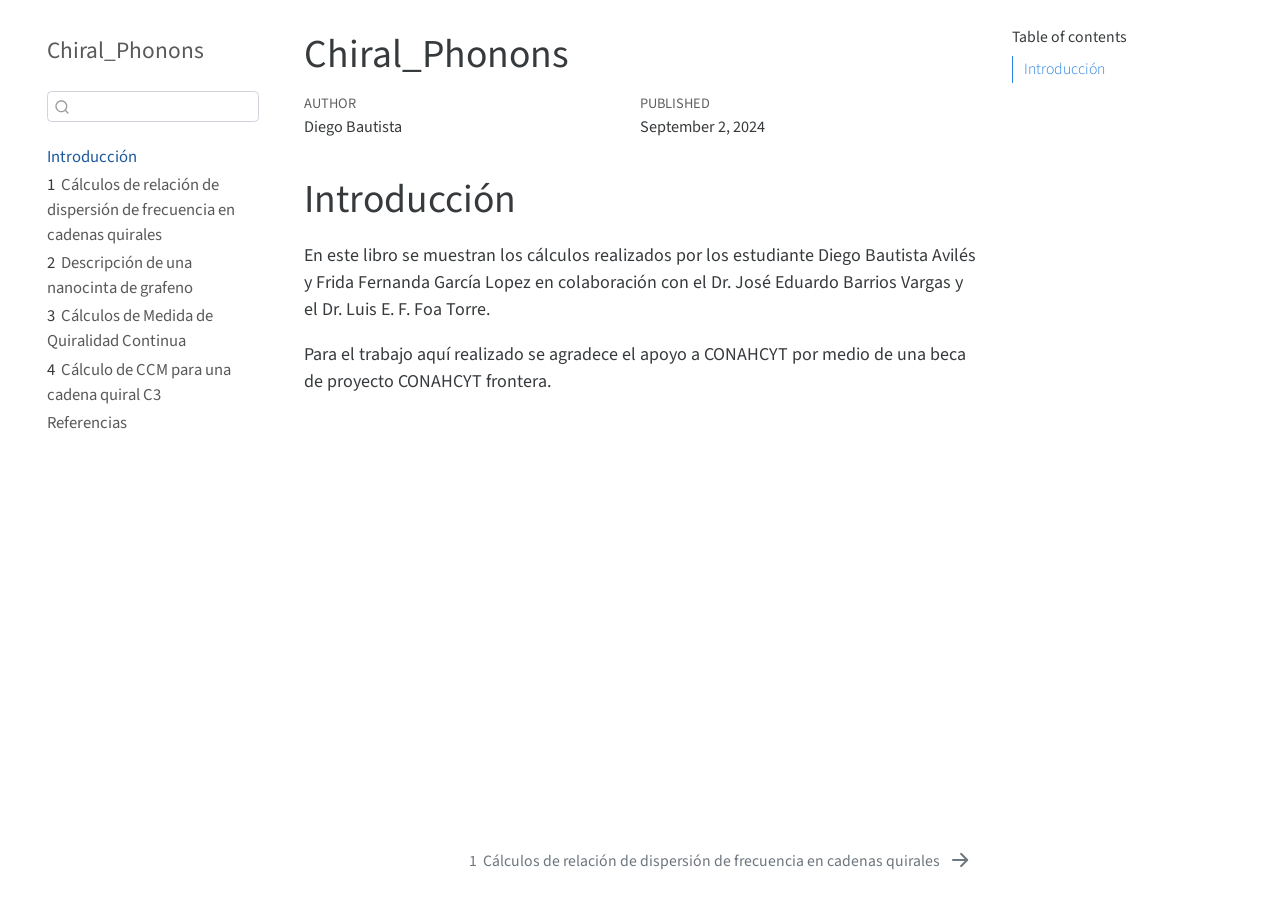
<file: docs/index.html>
<!DOCTYPE html>
<html xmlns="http://www.w3.org/1999/xhtml" lang="en" xml:lang="en"><head>

<meta charset="utf-8">
<meta name="generator" content="quarto-1.2.335">

<meta name="viewport" content="width=device-width, initial-scale=1.0, user-scalable=yes">

<meta name="author" content="Diego Bautista">
<meta name="dcterms.date" content="2024-09-02">

<title>Chiral_Phonons</title>
<style>
code{white-space: pre-wrap;}
span.smallcaps{font-variant: small-caps;}
div.columns{display: flex; gap: min(4vw, 1.5em);}
div.column{flex: auto; overflow-x: auto;}
div.hanging-indent{margin-left: 1.5em; text-indent: -1.5em;}
ul.task-list{list-style: none;}
ul.task-list li input[type="checkbox"] {
  width: 0.8em;
  margin: 0 0.8em 0.2em -1.6em;
  vertical-align: middle;
}
</style>


<script src="site_libs/quarto-nav/quarto-nav.js"></script>
<script src="site_libs/quarto-nav/headroom.min.js"></script>
<script src="site_libs/clipboard/clipboard.min.js"></script>
<script src="site_libs/quarto-search/autocomplete.umd.js"></script>
<script src="site_libs/quarto-search/fuse.min.js"></script>
<script src="site_libs/quarto-search/quarto-search.js"></script>
<meta name="quarto:offset" content="./">
<link href="./CadenasQuirales.html" rel="next">
<script src="site_libs/quarto-html/quarto.js"></script>
<script src="site_libs/quarto-html/popper.min.js"></script>
<script src="site_libs/quarto-html/tippy.umd.min.js"></script>
<script src="site_libs/quarto-html/anchor.min.js"></script>
<link href="site_libs/quarto-html/tippy.css" rel="stylesheet">
<link href="site_libs/quarto-html/quarto-syntax-highlighting.css" rel="stylesheet" id="quarto-text-highlighting-styles">
<script src="site_libs/bootstrap/bootstrap.min.js"></script>
<link href="site_libs/bootstrap/bootstrap-icons.css" rel="stylesheet">
<link href="site_libs/bootstrap/bootstrap.min.css" rel="stylesheet" id="quarto-bootstrap" data-mode="light">
<script id="quarto-search-options" type="application/json">{
  "location": "sidebar",
  "copy-button": false,
  "collapse-after": 3,
  "panel-placement": "start",
  "type": "textbox",
  "limit": 20,
  "language": {
    "search-no-results-text": "No results",
    "search-matching-documents-text": "matching documents",
    "search-copy-link-title": "Copy link to search",
    "search-hide-matches-text": "Hide additional matches",
    "search-more-match-text": "more match in this document",
    "search-more-matches-text": "more matches in this document",
    "search-clear-button-title": "Clear",
    "search-detached-cancel-button-title": "Cancel",
    "search-submit-button-title": "Submit"
  }
}</script>


</head>

<body class="nav-sidebar floating">

<div id="quarto-search-results"></div>
  <header id="quarto-header" class="headroom fixed-top">
  <nav class="quarto-secondary-nav" data-bs-toggle="collapse" data-bs-target="#quarto-sidebar" aria-controls="quarto-sidebar" aria-expanded="false" aria-label="Toggle sidebar navigation" onclick="if (window.quartoToggleHeadroom) { window.quartoToggleHeadroom(); }">
    <div class="container-fluid d-flex justify-content-between">
      <h1 class="quarto-secondary-nav-title">Chiral_Phonons</h1>
      <button type="button" class="quarto-btn-toggle btn" aria-label="Show secondary navigation">
        <i class="bi bi-chevron-right"></i>
      </button>
    </div>
  </nav>
</header>
<!-- content -->
<div id="quarto-content" class="quarto-container page-columns page-rows-contents page-layout-article">
<!-- sidebar -->
  <nav id="quarto-sidebar" class="sidebar collapse sidebar-navigation floating overflow-auto">
    <div class="pt-lg-2 mt-2 text-left sidebar-header">
    <div class="sidebar-title mb-0 py-0">
      <a href="./">Chiral_Phonons</a> 
    </div>
      </div>
      <div class="mt-2 flex-shrink-0 align-items-center">
        <div class="sidebar-search">
        <div id="quarto-search" class="" title="Search"></div>
        </div>
      </div>
    <div class="sidebar-menu-container"> 
    <ul class="list-unstyled mt-1">
        <li class="sidebar-item">
  <div class="sidebar-item-container"> 
  <a href="./index.html" class="sidebar-item-text sidebar-link active">Introducción</a>
  </div>
</li>
        <li class="sidebar-item">
  <div class="sidebar-item-container"> 
  <a href="./CadenasQuirales.html" class="sidebar-item-text sidebar-link"><span class="chapter-number">1</span>&nbsp; <span class="chapter-title">Cálculos de relación de dispersión de frecuencia en cadenas quirales</span></a>
  </div>
</li>
        <li class="sidebar-item">
  <div class="sidebar-item-container"> 
  <a href="./nanocinta.html" class="sidebar-item-text sidebar-link"><span class="chapter-number">2</span>&nbsp; <span class="chapter-title">Descripción de una nanocinta de grafeno</span></a>
  </div>
</li>
        <li class="sidebar-item">
  <div class="sidebar-item-container"> 
  <a href="./GrafenoCCM.html" class="sidebar-item-text sidebar-link"><span class="chapter-number">3</span>&nbsp; <span class="chapter-title">Cálculos de Medida de Quiralidad Continua</span></a>
  </div>
</li>
        <li class="sidebar-item">
  <div class="sidebar-item-container"> 
  <a href="./CCMC3.html" class="sidebar-item-text sidebar-link"><span class="chapter-number">4</span>&nbsp; <span class="chapter-title">Cálculo de CCM para una cadena quiral C3</span></a>
  </div>
</li>
        <li class="sidebar-item">
  <div class="sidebar-item-container"> 
  <a href="./references.html" class="sidebar-item-text sidebar-link">Referencias</a>
  </div>
</li>
    </ul>
    </div>
</nav>
<!-- margin-sidebar -->
    <div id="quarto-margin-sidebar" class="sidebar margin-sidebar">
        <nav id="TOC" role="doc-toc" class="toc-active">
    <h2 id="toc-title">Table of contents</h2>
   
  <ul>
  <li><a href="#introducción" id="toc-introducción" class="nav-link active" data-scroll-target="#introducción">Introducción</a></li>
  </ul>
</nav>
    </div>
<!-- main -->
<main class="content" id="quarto-document-content">

<header id="title-block-header" class="quarto-title-block default">
<div class="quarto-title">
<h1 class="title d-none d-lg-block">Chiral_Phonons</h1>
</div>



<div class="quarto-title-meta">

    <div>
    <div class="quarto-title-meta-heading">Author</div>
    <div class="quarto-title-meta-contents">
             <p>Diego Bautista </p>
          </div>
  </div>
    
    <div>
    <div class="quarto-title-meta-heading">Published</div>
    <div class="quarto-title-meta-contents">
      <p class="date">September 2, 2024</p>
    </div>
  </div>
  
    
  </div>
  

</header>

<section id="introducción" class="level1 unnumbered">
<h1 class="unnumbered">Introducción</h1>
<p>En este libro se muestran los cálculos realizados por los estudiante Diego Bautista Avilés y Frida Fernanda García Lopez en colaboración con el Dr.&nbsp;José Eduardo Barrios Vargas y el Dr.&nbsp;Luis E. F. Foa Torre.</p>
<p>Para el trabajo aquí realizado se agradece el apoyo a CONAHCYT por medio de una beca de proyecto CONAHCYT frontera.</p>


</section>

</main> <!-- /main -->
<script id="quarto-html-after-body" type="application/javascript">
window.document.addEventListener("DOMContentLoaded", function (event) {
  const toggleBodyColorMode = (bsSheetEl) => {
    const mode = bsSheetEl.getAttribute("data-mode");
    const bodyEl = window.document.querySelector("body");
    if (mode === "dark") {
      bodyEl.classList.add("quarto-dark");
      bodyEl.classList.remove("quarto-light");
    } else {
      bodyEl.classList.add("quarto-light");
      bodyEl.classList.remove("quarto-dark");
    }
  }
  const toggleBodyColorPrimary = () => {
    const bsSheetEl = window.document.querySelector("link#quarto-bootstrap");
    if (bsSheetEl) {
      toggleBodyColorMode(bsSheetEl);
    }
  }
  toggleBodyColorPrimary();  
  const icon = "";
  const anchorJS = new window.AnchorJS();
  anchorJS.options = {
    placement: 'right',
    icon: icon
  };
  anchorJS.add('.anchored');
  const clipboard = new window.ClipboardJS('.code-copy-button', {
    target: function(trigger) {
      return trigger.previousElementSibling;
    }
  });
  clipboard.on('success', function(e) {
    // button target
    const button = e.trigger;
    // don't keep focus
    button.blur();
    // flash "checked"
    button.classList.add('code-copy-button-checked');
    var currentTitle = button.getAttribute("title");
    button.setAttribute("title", "Copied!");
    let tooltip;
    if (window.bootstrap) {
      button.setAttribute("data-bs-toggle", "tooltip");
      button.setAttribute("data-bs-placement", "left");
      button.setAttribute("data-bs-title", "Copied!");
      tooltip = new bootstrap.Tooltip(button, 
        { trigger: "manual", 
          customClass: "code-copy-button-tooltip",
          offset: [0, -8]});
      tooltip.show();    
    }
    setTimeout(function() {
      if (tooltip) {
        tooltip.hide();
        button.removeAttribute("data-bs-title");
        button.removeAttribute("data-bs-toggle");
        button.removeAttribute("data-bs-placement");
      }
      button.setAttribute("title", currentTitle);
      button.classList.remove('code-copy-button-checked');
    }, 1000);
    // clear code selection
    e.clearSelection();
  });
  function tippyHover(el, contentFn) {
    const config = {
      allowHTML: true,
      content: contentFn,
      maxWidth: 500,
      delay: 100,
      arrow: false,
      appendTo: function(el) {
          return el.parentElement;
      },
      interactive: true,
      interactiveBorder: 10,
      theme: 'quarto',
      placement: 'bottom-start'
    };
    window.tippy(el, config); 
  }
  const noterefs = window.document.querySelectorAll('a[role="doc-noteref"]');
  for (var i=0; i<noterefs.length; i++) {
    const ref = noterefs[i];
    tippyHover(ref, function() {
      // use id or data attribute instead here
      let href = ref.getAttribute('data-footnote-href') || ref.getAttribute('href');
      try { href = new URL(href).hash; } catch {}
      const id = href.replace(/^#\/?/, "");
      const note = window.document.getElementById(id);
      return note.innerHTML;
    });
  }
  const findCites = (el) => {
    const parentEl = el.parentElement;
    if (parentEl) {
      const cites = parentEl.dataset.cites;
      if (cites) {
        return {
          el,
          cites: cites.split(' ')
        };
      } else {
        return findCites(el.parentElement)
      }
    } else {
      return undefined;
    }
  };
  var bibliorefs = window.document.querySelectorAll('a[role="doc-biblioref"]');
  for (var i=0; i<bibliorefs.length; i++) {
    const ref = bibliorefs[i];
    const citeInfo = findCites(ref);
    if (citeInfo) {
      tippyHover(citeInfo.el, function() {
        var popup = window.document.createElement('div');
        citeInfo.cites.forEach(function(cite) {
          var citeDiv = window.document.createElement('div');
          citeDiv.classList.add('hanging-indent');
          citeDiv.classList.add('csl-entry');
          var biblioDiv = window.document.getElementById('ref-' + cite);
          if (biblioDiv) {
            citeDiv.innerHTML = biblioDiv.innerHTML;
          }
          popup.appendChild(citeDiv);
        });
        return popup.innerHTML;
      });
    }
  }
});
</script>
<nav class="page-navigation">
  <div class="nav-page nav-page-previous">
  </div>
  <div class="nav-page nav-page-next">
      <a href="./CadenasQuirales.html" class="pagination-link">
        <span class="nav-page-text"><span class="chapter-number">1</span>&nbsp; <span class="chapter-title">Cálculos de relación de dispersión de frecuencia en cadenas quirales</span></span> <i class="bi bi-arrow-right-short"></i>
      </a>
  </div>
</nav>
</div> <!-- /content -->



</body></html>
</file>
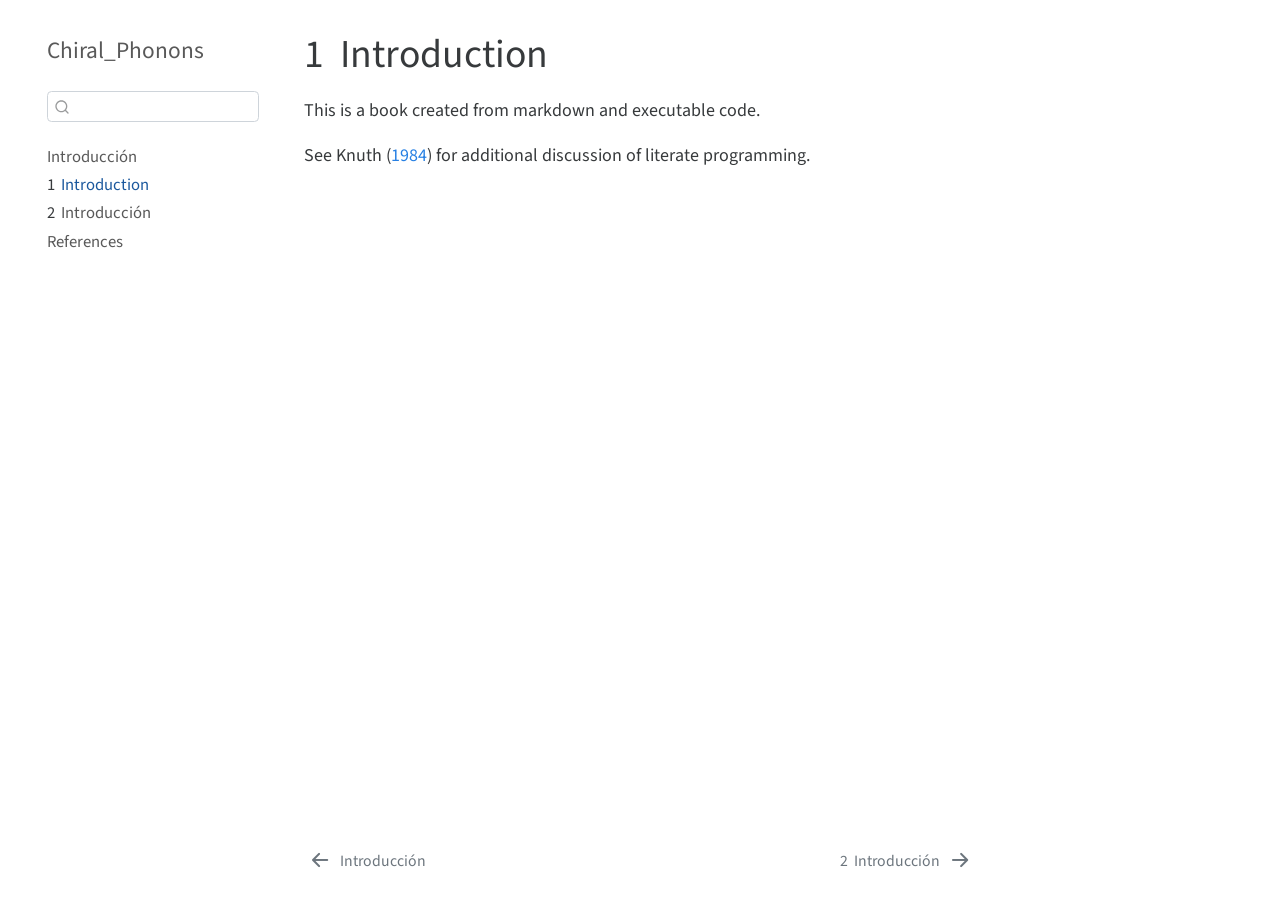
<file: docs/intro.html>
<!DOCTYPE html>
<html xmlns="http://www.w3.org/1999/xhtml" lang="en" xml:lang="en"><head>

<meta charset="utf-8">
<meta name="generator" content="quarto-1.2.335">

<meta name="viewport" content="width=device-width, initial-scale=1.0, user-scalable=yes">


<title>Chiral_Phonons - 1&nbsp; Introduction</title>
<style>
code{white-space: pre-wrap;}
span.smallcaps{font-variant: small-caps;}
div.columns{display: flex; gap: min(4vw, 1.5em);}
div.column{flex: auto; overflow-x: auto;}
div.hanging-indent{margin-left: 1.5em; text-indent: -1.5em;}
ul.task-list{list-style: none;}
ul.task-list li input[type="checkbox"] {
  width: 0.8em;
  margin: 0 0.8em 0.2em -1.6em;
  vertical-align: middle;
}
div.csl-bib-body { }
div.csl-entry {
  clear: both;
}
.hanging div.csl-entry {
  margin-left:2em;
  text-indent:-2em;
}
div.csl-left-margin {
  min-width:2em;
  float:left;
}
div.csl-right-inline {
  margin-left:2em;
  padding-left:1em;
}
div.csl-indent {
  margin-left: 2em;
}
</style>


<script src="site_libs/quarto-nav/quarto-nav.js"></script>
<script src="site_libs/quarto-nav/headroom.min.js"></script>
<script src="site_libs/clipboard/clipboard.min.js"></script>
<script src="site_libs/quarto-search/autocomplete.umd.js"></script>
<script src="site_libs/quarto-search/fuse.min.js"></script>
<script src="site_libs/quarto-search/quarto-search.js"></script>
<meta name="quarto:offset" content="./">
<link href="./CadenasQuirales.html" rel="next">
<link href="./index.html" rel="prev">
<script src="site_libs/quarto-html/quarto.js"></script>
<script src="site_libs/quarto-html/popper.min.js"></script>
<script src="site_libs/quarto-html/tippy.umd.min.js"></script>
<script src="site_libs/quarto-html/anchor.min.js"></script>
<link href="site_libs/quarto-html/tippy.css" rel="stylesheet">
<link href="site_libs/quarto-html/quarto-syntax-highlighting.css" rel="stylesheet" id="quarto-text-highlighting-styles">
<script src="site_libs/bootstrap/bootstrap.min.js"></script>
<link href="site_libs/bootstrap/bootstrap-icons.css" rel="stylesheet">
<link href="site_libs/bootstrap/bootstrap.min.css" rel="stylesheet" id="quarto-bootstrap" data-mode="light">
<script id="quarto-search-options" type="application/json">{
  "location": "sidebar",
  "copy-button": false,
  "collapse-after": 3,
  "panel-placement": "start",
  "type": "textbox",
  "limit": 20,
  "language": {
    "search-no-results-text": "No results",
    "search-matching-documents-text": "matching documents",
    "search-copy-link-title": "Copy link to search",
    "search-hide-matches-text": "Hide additional matches",
    "search-more-match-text": "more match in this document",
    "search-more-matches-text": "more matches in this document",
    "search-clear-button-title": "Clear",
    "search-detached-cancel-button-title": "Cancel",
    "search-submit-button-title": "Submit"
  }
}</script>


</head>

<body class="nav-sidebar floating">

<div id="quarto-search-results"></div>
  <header id="quarto-header" class="headroom fixed-top">
  <nav class="quarto-secondary-nav" data-bs-toggle="collapse" data-bs-target="#quarto-sidebar" aria-controls="quarto-sidebar" aria-expanded="false" aria-label="Toggle sidebar navigation" onclick="if (window.quartoToggleHeadroom) { window.quartoToggleHeadroom(); }">
    <div class="container-fluid d-flex justify-content-between">
      <h1 class="quarto-secondary-nav-title"><span class="chapter-number">1</span>&nbsp; <span class="chapter-title">Introduction</span></h1>
      <button type="button" class="quarto-btn-toggle btn" aria-label="Show secondary navigation">
        <i class="bi bi-chevron-right"></i>
      </button>
    </div>
  </nav>
</header>
<!-- content -->
<div id="quarto-content" class="quarto-container page-columns page-rows-contents page-layout-article">
<!-- sidebar -->
  <nav id="quarto-sidebar" class="sidebar collapse sidebar-navigation floating overflow-auto">
    <div class="pt-lg-2 mt-2 text-left sidebar-header">
    <div class="sidebar-title mb-0 py-0">
      <a href="./">Chiral_Phonons</a> 
    </div>
      </div>
      <div class="mt-2 flex-shrink-0 align-items-center">
        <div class="sidebar-search">
        <div id="quarto-search" class="" title="Search"></div>
        </div>
      </div>
    <div class="sidebar-menu-container"> 
    <ul class="list-unstyled mt-1">
        <li class="sidebar-item">
  <div class="sidebar-item-container"> 
  <a href="./index.html" class="sidebar-item-text sidebar-link">Introducción</a>
  </div>
</li>
        <li class="sidebar-item">
  <div class="sidebar-item-container"> 
  <a href="./intro.html" class="sidebar-item-text sidebar-link active"><span class="chapter-number">1</span>&nbsp; <span class="chapter-title">Introduction</span></a>
  </div>
</li>
        <li class="sidebar-item">
  <div class="sidebar-item-container"> 
  <a href="./CadenasQuirales.html" class="sidebar-item-text sidebar-link"><span class="chapter-number">2</span>&nbsp; <span class="chapter-title">Introducción</span></a>
  </div>
</li>
        <li class="sidebar-item">
  <div class="sidebar-item-container"> 
  <a href="./references.html" class="sidebar-item-text sidebar-link">References</a>
  </div>
</li>
    </ul>
    </div>
</nav>
<!-- margin-sidebar -->
    <div id="quarto-margin-sidebar" class="sidebar margin-sidebar">
        
    </div>
<!-- main -->
<main class="content" id="quarto-document-content">

<header id="title-block-header" class="quarto-title-block default">
<div class="quarto-title">
<h1 class="title d-none d-lg-block"><span class="chapter-number">1</span>&nbsp; <span class="chapter-title">Introduction</span></h1>
</div>



<div class="quarto-title-meta">

    
  
    
  </div>
  

</header>

<p>This is a book created from markdown and executable code.</p>
<p>See <span class="citation" data-cites="knuth84">Knuth (<a href="references.html#ref-knuth84" role="doc-biblioref">1984</a>)</span> for additional discussion of literate programming.</p>


<div id="refs" class="references csl-bib-body hanging-indent" role="doc-bibliography" style="display: none">
<div id="ref-knuth84" class="csl-entry" role="doc-biblioentry">
Knuth, Donald E. 1984. <span>“Literate Programming.”</span> <em>Comput. J.</em> 27 (2): 97–111. <a href="https://doi.org/10.1093/comjnl/27.2.97">https://doi.org/10.1093/comjnl/27.2.97</a>.
</div>
</div>

</main> <!-- /main -->
<script id="quarto-html-after-body" type="application/javascript">
window.document.addEventListener("DOMContentLoaded", function (event) {
  const toggleBodyColorMode = (bsSheetEl) => {
    const mode = bsSheetEl.getAttribute("data-mode");
    const bodyEl = window.document.querySelector("body");
    if (mode === "dark") {
      bodyEl.classList.add("quarto-dark");
      bodyEl.classList.remove("quarto-light");
    } else {
      bodyEl.classList.add("quarto-light");
      bodyEl.classList.remove("quarto-dark");
    }
  }
  const toggleBodyColorPrimary = () => {
    const bsSheetEl = window.document.querySelector("link#quarto-bootstrap");
    if (bsSheetEl) {
      toggleBodyColorMode(bsSheetEl);
    }
  }
  toggleBodyColorPrimary();  
  const icon = "";
  const anchorJS = new window.AnchorJS();
  anchorJS.options = {
    placement: 'right',
    icon: icon
  };
  anchorJS.add('.anchored');
  const clipboard = new window.ClipboardJS('.code-copy-button', {
    target: function(trigger) {
      return trigger.previousElementSibling;
    }
  });
  clipboard.on('success', function(e) {
    // button target
    const button = e.trigger;
    // don't keep focus
    button.blur();
    // flash "checked"
    button.classList.add('code-copy-button-checked');
    var currentTitle = button.getAttribute("title");
    button.setAttribute("title", "Copied!");
    let tooltip;
    if (window.bootstrap) {
      button.setAttribute("data-bs-toggle", "tooltip");
      button.setAttribute("data-bs-placement", "left");
      button.setAttribute("data-bs-title", "Copied!");
      tooltip = new bootstrap.Tooltip(button, 
        { trigger: "manual", 
          customClass: "code-copy-button-tooltip",
          offset: [0, -8]});
      tooltip.show();    
    }
    setTimeout(function() {
      if (tooltip) {
        tooltip.hide();
        button.removeAttribute("data-bs-title");
        button.removeAttribute("data-bs-toggle");
        button.removeAttribute("data-bs-placement");
      }
      button.setAttribute("title", currentTitle);
      button.classList.remove('code-copy-button-checked');
    }, 1000);
    // clear code selection
    e.clearSelection();
  });
  function tippyHover(el, contentFn) {
    const config = {
      allowHTML: true,
      content: contentFn,
      maxWidth: 500,
      delay: 100,
      arrow: false,
      appendTo: function(el) {
          return el.parentElement;
      },
      interactive: true,
      interactiveBorder: 10,
      theme: 'quarto',
      placement: 'bottom-start'
    };
    window.tippy(el, config); 
  }
  const noterefs = window.document.querySelectorAll('a[role="doc-noteref"]');
  for (var i=0; i<noterefs.length; i++) {
    const ref = noterefs[i];
    tippyHover(ref, function() {
      // use id or data attribute instead here
      let href = ref.getAttribute('data-footnote-href') || ref.getAttribute('href');
      try { href = new URL(href).hash; } catch {}
      const id = href.replace(/^#\/?/, "");
      const note = window.document.getElementById(id);
      return note.innerHTML;
    });
  }
  const findCites = (el) => {
    const parentEl = el.parentElement;
    if (parentEl) {
      const cites = parentEl.dataset.cites;
      if (cites) {
        return {
          el,
          cites: cites.split(' ')
        };
      } else {
        return findCites(el.parentElement)
      }
    } else {
      return undefined;
    }
  };
  var bibliorefs = window.document.querySelectorAll('a[role="doc-biblioref"]');
  for (var i=0; i<bibliorefs.length; i++) {
    const ref = bibliorefs[i];
    const citeInfo = findCites(ref);
    if (citeInfo) {
      tippyHover(citeInfo.el, function() {
        var popup = window.document.createElement('div');
        citeInfo.cites.forEach(function(cite) {
          var citeDiv = window.document.createElement('div');
          citeDiv.classList.add('hanging-indent');
          citeDiv.classList.add('csl-entry');
          var biblioDiv = window.document.getElementById('ref-' + cite);
          if (biblioDiv) {
            citeDiv.innerHTML = biblioDiv.innerHTML;
          }
          popup.appendChild(citeDiv);
        });
        return popup.innerHTML;
      });
    }
  }
});
</script>
<nav class="page-navigation">
  <div class="nav-page nav-page-previous">
      <a href="./index.html" class="pagination-link">
        <i class="bi bi-arrow-left-short"></i> <span class="nav-page-text">Introducción</span>
      </a>          
  </div>
  <div class="nav-page nav-page-next">
      <a href="./CadenasQuirales.html" class="pagination-link">
        <span class="nav-page-text"><span class="chapter-number">2</span>&nbsp; <span class="chapter-title">Introducción</span></span> <i class="bi bi-arrow-right-short"></i>
      </a>
  </div>
</nav>
</div> <!-- /content -->



</body></html>
</file>
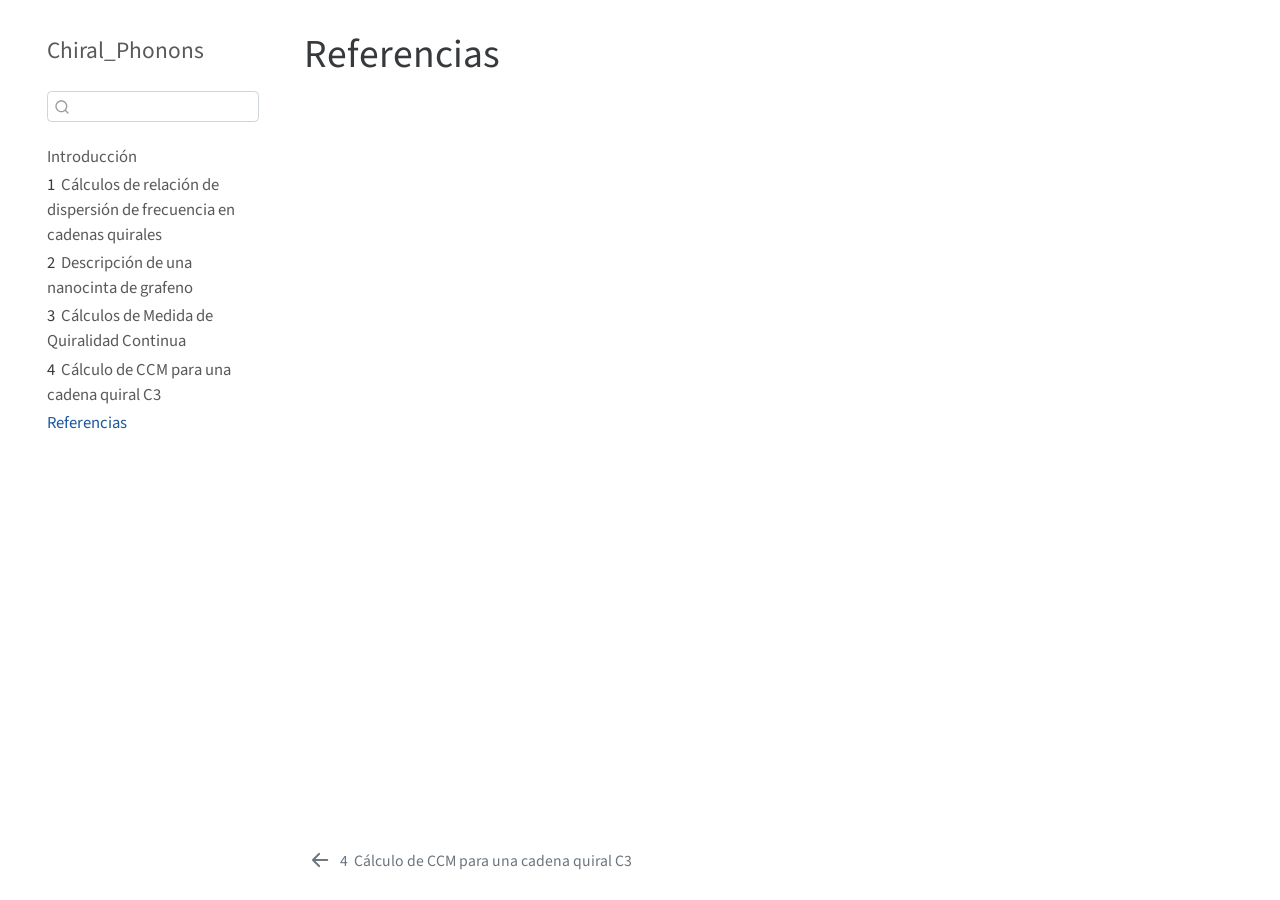
<file: docs/references.html>
<!DOCTYPE html>
<html xmlns="http://www.w3.org/1999/xhtml" lang="en" xml:lang="en"><head>

<meta charset="utf-8">
<meta name="generator" content="quarto-1.2.335">

<meta name="viewport" content="width=device-width, initial-scale=1.0, user-scalable=yes">


<title>Chiral_Phonons - Referencias</title>
<style>
code{white-space: pre-wrap;}
span.smallcaps{font-variant: small-caps;}
div.columns{display: flex; gap: min(4vw, 1.5em);}
div.column{flex: auto; overflow-x: auto;}
div.hanging-indent{margin-left: 1.5em; text-indent: -1.5em;}
ul.task-list{list-style: none;}
ul.task-list li input[type="checkbox"] {
  width: 0.8em;
  margin: 0 0.8em 0.2em -1.6em;
  vertical-align: middle;
}
div.csl-bib-body { }
div.csl-entry {
  clear: both;
}
.hanging div.csl-entry {
  margin-left:2em;
  text-indent:-2em;
}
div.csl-left-margin {
  min-width:2em;
  float:left;
}
div.csl-right-inline {
  margin-left:2em;
  padding-left:1em;
}
div.csl-indent {
  margin-left: 2em;
}
</style>


<script src="site_libs/quarto-nav/quarto-nav.js"></script>
<script src="site_libs/quarto-nav/headroom.min.js"></script>
<script src="site_libs/clipboard/clipboard.min.js"></script>
<script src="site_libs/quarto-search/autocomplete.umd.js"></script>
<script src="site_libs/quarto-search/fuse.min.js"></script>
<script src="site_libs/quarto-search/quarto-search.js"></script>
<meta name="quarto:offset" content="./">
<link href="./CCMC3.html" rel="prev">
<script src="site_libs/quarto-html/quarto.js"></script>
<script src="site_libs/quarto-html/popper.min.js"></script>
<script src="site_libs/quarto-html/tippy.umd.min.js"></script>
<script src="site_libs/quarto-html/anchor.min.js"></script>
<link href="site_libs/quarto-html/tippy.css" rel="stylesheet">
<link href="site_libs/quarto-html/quarto-syntax-highlighting.css" rel="stylesheet" id="quarto-text-highlighting-styles">
<script src="site_libs/bootstrap/bootstrap.min.js"></script>
<link href="site_libs/bootstrap/bootstrap-icons.css" rel="stylesheet">
<link href="site_libs/bootstrap/bootstrap.min.css" rel="stylesheet" id="quarto-bootstrap" data-mode="light">
<script id="quarto-search-options" type="application/json">{
  "location": "sidebar",
  "copy-button": false,
  "collapse-after": 3,
  "panel-placement": "start",
  "type": "textbox",
  "limit": 20,
  "language": {
    "search-no-results-text": "No results",
    "search-matching-documents-text": "matching documents",
    "search-copy-link-title": "Copy link to search",
    "search-hide-matches-text": "Hide additional matches",
    "search-more-match-text": "more match in this document",
    "search-more-matches-text": "more matches in this document",
    "search-clear-button-title": "Clear",
    "search-detached-cancel-button-title": "Cancel",
    "search-submit-button-title": "Submit"
  }
}</script>


</head>

<body class="nav-sidebar floating">

<div id="quarto-search-results"></div>
  <header id="quarto-header" class="headroom fixed-top">
  <nav class="quarto-secondary-nav" data-bs-toggle="collapse" data-bs-target="#quarto-sidebar" aria-controls="quarto-sidebar" aria-expanded="false" aria-label="Toggle sidebar navigation" onclick="if (window.quartoToggleHeadroom) { window.quartoToggleHeadroom(); }">
    <div class="container-fluid d-flex justify-content-between">
      <h1 class="quarto-secondary-nav-title">Referencias</h1>
      <button type="button" class="quarto-btn-toggle btn" aria-label="Show secondary navigation">
        <i class="bi bi-chevron-right"></i>
      </button>
    </div>
  </nav>
</header>
<!-- content -->
<div id="quarto-content" class="quarto-container page-columns page-rows-contents page-layout-article">
<!-- sidebar -->
  <nav id="quarto-sidebar" class="sidebar collapse sidebar-navigation floating overflow-auto">
    <div class="pt-lg-2 mt-2 text-left sidebar-header">
    <div class="sidebar-title mb-0 py-0">
      <a href="./">Chiral_Phonons</a> 
    </div>
      </div>
      <div class="mt-2 flex-shrink-0 align-items-center">
        <div class="sidebar-search">
        <div id="quarto-search" class="" title="Search"></div>
        </div>
      </div>
    <div class="sidebar-menu-container"> 
    <ul class="list-unstyled mt-1">
        <li class="sidebar-item">
  <div class="sidebar-item-container"> 
  <a href="./index.html" class="sidebar-item-text sidebar-link">Introducción</a>
  </div>
</li>
        <li class="sidebar-item">
  <div class="sidebar-item-container"> 
  <a href="./CadenasQuirales.html" class="sidebar-item-text sidebar-link"><span class="chapter-number">1</span>&nbsp; <span class="chapter-title">Cálculos de relación de dispersión de frecuencia en cadenas quirales</span></a>
  </div>
</li>
        <li class="sidebar-item">
  <div class="sidebar-item-container"> 
  <a href="./nanocinta.html" class="sidebar-item-text sidebar-link"><span class="chapter-number">2</span>&nbsp; <span class="chapter-title">Descripción de una nanocinta de grafeno</span></a>
  </div>
</li>
        <li class="sidebar-item">
  <div class="sidebar-item-container"> 
  <a href="./GrafenoCCM.html" class="sidebar-item-text sidebar-link"><span class="chapter-number">3</span>&nbsp; <span class="chapter-title">Cálculos de Medida de Quiralidad Continua</span></a>
  </div>
</li>
        <li class="sidebar-item">
  <div class="sidebar-item-container"> 
  <a href="./CCMC3.html" class="sidebar-item-text sidebar-link"><span class="chapter-number">4</span>&nbsp; <span class="chapter-title">Cálculo de CCM para una cadena quiral C3</span></a>
  </div>
</li>
        <li class="sidebar-item">
  <div class="sidebar-item-container"> 
  <a href="./references.html" class="sidebar-item-text sidebar-link active">Referencias</a>
  </div>
</li>
    </ul>
    </div>
</nav>
<!-- margin-sidebar -->
    <div id="quarto-margin-sidebar" class="sidebar margin-sidebar">
        
    </div>
<!-- main -->
<main class="content" id="quarto-document-content">

<header id="title-block-header" class="quarto-title-block default">
<div class="quarto-title">
<h1 class="title d-none d-lg-block">Referencias</h1>
</div>



<div class="quarto-title-meta">

    
  
    
  </div>
  

</header>

<div id="refs" role="doc-bibliography" style="display: none">

</div>



</main> <!-- /main -->
<script id="quarto-html-after-body" type="application/javascript">
window.document.addEventListener("DOMContentLoaded", function (event) {
  const toggleBodyColorMode = (bsSheetEl) => {
    const mode = bsSheetEl.getAttribute("data-mode");
    const bodyEl = window.document.querySelector("body");
    if (mode === "dark") {
      bodyEl.classList.add("quarto-dark");
      bodyEl.classList.remove("quarto-light");
    } else {
      bodyEl.classList.add("quarto-light");
      bodyEl.classList.remove("quarto-dark");
    }
  }
  const toggleBodyColorPrimary = () => {
    const bsSheetEl = window.document.querySelector("link#quarto-bootstrap");
    if (bsSheetEl) {
      toggleBodyColorMode(bsSheetEl);
    }
  }
  toggleBodyColorPrimary();  
  const icon = "";
  const anchorJS = new window.AnchorJS();
  anchorJS.options = {
    placement: 'right',
    icon: icon
  };
  anchorJS.add('.anchored');
  const clipboard = new window.ClipboardJS('.code-copy-button', {
    target: function(trigger) {
      return trigger.previousElementSibling;
    }
  });
  clipboard.on('success', function(e) {
    // button target
    const button = e.trigger;
    // don't keep focus
    button.blur();
    // flash "checked"
    button.classList.add('code-copy-button-checked');
    var currentTitle = button.getAttribute("title");
    button.setAttribute("title", "Copied!");
    let tooltip;
    if (window.bootstrap) {
      button.setAttribute("data-bs-toggle", "tooltip");
      button.setAttribute("data-bs-placement", "left");
      button.setAttribute("data-bs-title", "Copied!");
      tooltip = new bootstrap.Tooltip(button, 
        { trigger: "manual", 
          customClass: "code-copy-button-tooltip",
          offset: [0, -8]});
      tooltip.show();    
    }
    setTimeout(function() {
      if (tooltip) {
        tooltip.hide();
        button.removeAttribute("data-bs-title");
        button.removeAttribute("data-bs-toggle");
        button.removeAttribute("data-bs-placement");
      }
      button.setAttribute("title", currentTitle);
      button.classList.remove('code-copy-button-checked');
    }, 1000);
    // clear code selection
    e.clearSelection();
  });
  function tippyHover(el, contentFn) {
    const config = {
      allowHTML: true,
      content: contentFn,
      maxWidth: 500,
      delay: 100,
      arrow: false,
      appendTo: function(el) {
          return el.parentElement;
      },
      interactive: true,
      interactiveBorder: 10,
      theme: 'quarto',
      placement: 'bottom-start'
    };
    window.tippy(el, config); 
  }
  const noterefs = window.document.querySelectorAll('a[role="doc-noteref"]');
  for (var i=0; i<noterefs.length; i++) {
    const ref = noterefs[i];
    tippyHover(ref, function() {
      // use id or data attribute instead here
      let href = ref.getAttribute('data-footnote-href') || ref.getAttribute('href');
      try { href = new URL(href).hash; } catch {}
      const id = href.replace(/^#\/?/, "");
      const note = window.document.getElementById(id);
      return note.innerHTML;
    });
  }
  const findCites = (el) => {
    const parentEl = el.parentElement;
    if (parentEl) {
      const cites = parentEl.dataset.cites;
      if (cites) {
        return {
          el,
          cites: cites.split(' ')
        };
      } else {
        return findCites(el.parentElement)
      }
    } else {
      return undefined;
    }
  };
  var bibliorefs = window.document.querySelectorAll('a[role="doc-biblioref"]');
  for (var i=0; i<bibliorefs.length; i++) {
    const ref = bibliorefs[i];
    const citeInfo = findCites(ref);
    if (citeInfo) {
      tippyHover(citeInfo.el, function() {
        var popup = window.document.createElement('div');
        citeInfo.cites.forEach(function(cite) {
          var citeDiv = window.document.createElement('div');
          citeDiv.classList.add('hanging-indent');
          citeDiv.classList.add('csl-entry');
          var biblioDiv = window.document.getElementById('ref-' + cite);
          if (biblioDiv) {
            citeDiv.innerHTML = biblioDiv.innerHTML;
          }
          popup.appendChild(citeDiv);
        });
        return popup.innerHTML;
      });
    }
  }
});
</script>
<nav class="page-navigation">
  <div class="nav-page nav-page-previous">
      <a href="./CCMC3.html" class="pagination-link">
        <i class="bi bi-arrow-left-short"></i> <span class="nav-page-text"><span class="chapter-number">4</span>&nbsp; <span class="chapter-title">Cálculo de CCM para una cadena quiral C3</span></span>
      </a>          
  </div>
  <div class="nav-page nav-page-next">
  </div>
</nav>
</div> <!-- /content -->



</body></html>
</file>
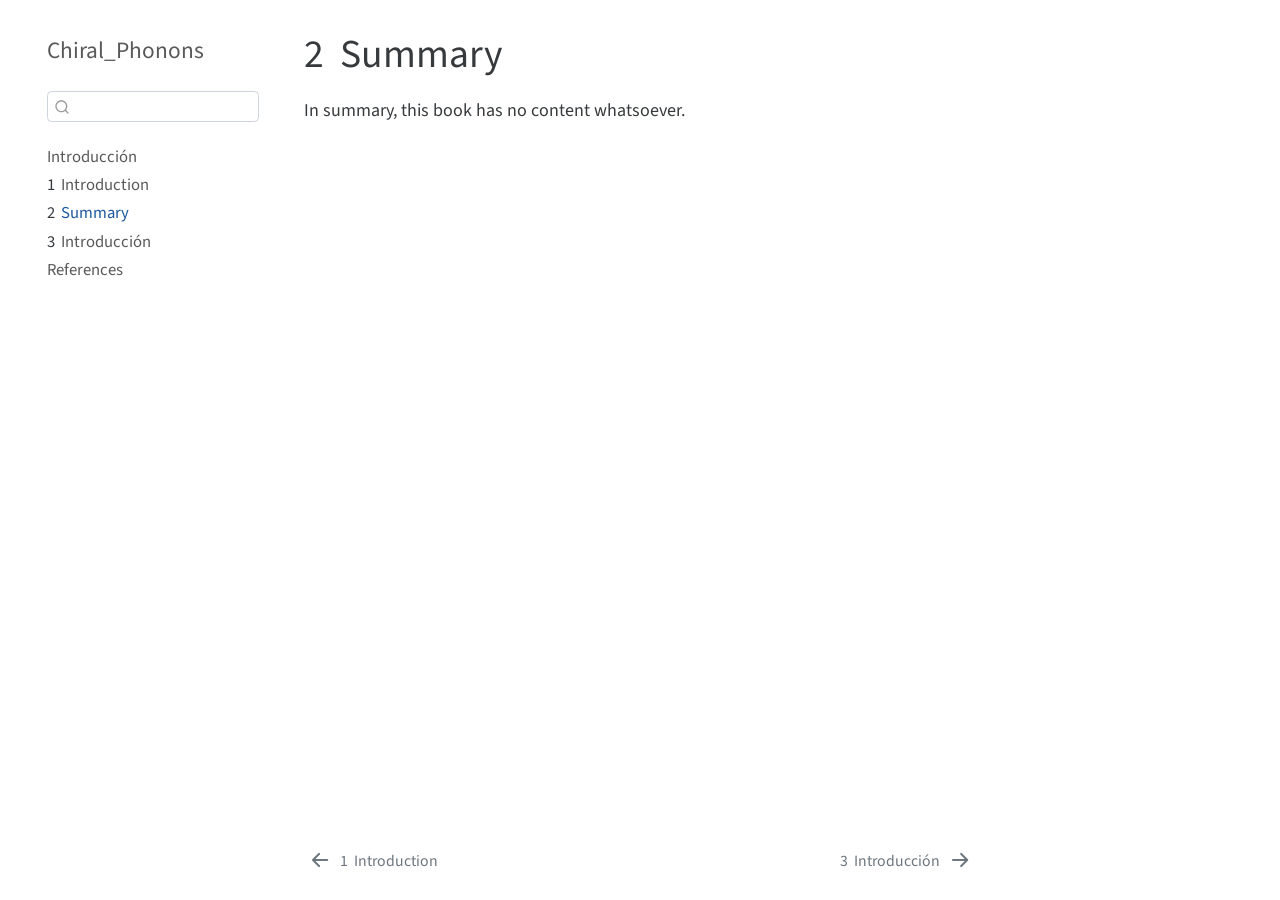
<file: docs/summary.html>
<!DOCTYPE html>
<html xmlns="http://www.w3.org/1999/xhtml" lang="en" xml:lang="en"><head>

<meta charset="utf-8">
<meta name="generator" content="quarto-1.2.335">

<meta name="viewport" content="width=device-width, initial-scale=1.0, user-scalable=yes">


<title>Chiral_Phonons - 2&nbsp; Summary</title>
<style>
code{white-space: pre-wrap;}
span.smallcaps{font-variant: small-caps;}
div.columns{display: flex; gap: min(4vw, 1.5em);}
div.column{flex: auto; overflow-x: auto;}
div.hanging-indent{margin-left: 1.5em; text-indent: -1.5em;}
ul.task-list{list-style: none;}
ul.task-list li input[type="checkbox"] {
  width: 0.8em;
  margin: 0 0.8em 0.2em -1.6em;
  vertical-align: middle;
}
</style>


<script src="site_libs/quarto-nav/quarto-nav.js"></script>
<script src="site_libs/quarto-nav/headroom.min.js"></script>
<script src="site_libs/clipboard/clipboard.min.js"></script>
<script src="site_libs/quarto-search/autocomplete.umd.js"></script>
<script src="site_libs/quarto-search/fuse.min.js"></script>
<script src="site_libs/quarto-search/quarto-search.js"></script>
<meta name="quarto:offset" content="./">
<link href="./CadenasQuirales.html" rel="next">
<link href="./intro.html" rel="prev">
<script src="site_libs/quarto-html/quarto.js"></script>
<script src="site_libs/quarto-html/popper.min.js"></script>
<script src="site_libs/quarto-html/tippy.umd.min.js"></script>
<script src="site_libs/quarto-html/anchor.min.js"></script>
<link href="site_libs/quarto-html/tippy.css" rel="stylesheet">
<link href="site_libs/quarto-html/quarto-syntax-highlighting.css" rel="stylesheet" id="quarto-text-highlighting-styles">
<script src="site_libs/bootstrap/bootstrap.min.js"></script>
<link href="site_libs/bootstrap/bootstrap-icons.css" rel="stylesheet">
<link href="site_libs/bootstrap/bootstrap.min.css" rel="stylesheet" id="quarto-bootstrap" data-mode="light">
<script id="quarto-search-options" type="application/json">{
  "location": "sidebar",
  "copy-button": false,
  "collapse-after": 3,
  "panel-placement": "start",
  "type": "textbox",
  "limit": 20,
  "language": {
    "search-no-results-text": "No results",
    "search-matching-documents-text": "matching documents",
    "search-copy-link-title": "Copy link to search",
    "search-hide-matches-text": "Hide additional matches",
    "search-more-match-text": "more match in this document",
    "search-more-matches-text": "more matches in this document",
    "search-clear-button-title": "Clear",
    "search-detached-cancel-button-title": "Cancel",
    "search-submit-button-title": "Submit"
  }
}</script>


</head>

<body class="nav-sidebar floating">

<div id="quarto-search-results"></div>
  <header id="quarto-header" class="headroom fixed-top">
  <nav class="quarto-secondary-nav" data-bs-toggle="collapse" data-bs-target="#quarto-sidebar" aria-controls="quarto-sidebar" aria-expanded="false" aria-label="Toggle sidebar navigation" onclick="if (window.quartoToggleHeadroom) { window.quartoToggleHeadroom(); }">
    <div class="container-fluid d-flex justify-content-between">
      <h1 class="quarto-secondary-nav-title"><span class="chapter-number">2</span>&nbsp; <span class="chapter-title">Summary</span></h1>
      <button type="button" class="quarto-btn-toggle btn" aria-label="Show secondary navigation">
        <i class="bi bi-chevron-right"></i>
      </button>
    </div>
  </nav>
</header>
<!-- content -->
<div id="quarto-content" class="quarto-container page-columns page-rows-contents page-layout-article">
<!-- sidebar -->
  <nav id="quarto-sidebar" class="sidebar collapse sidebar-navigation floating overflow-auto">
    <div class="pt-lg-2 mt-2 text-left sidebar-header">
    <div class="sidebar-title mb-0 py-0">
      <a href="./">Chiral_Phonons</a> 
    </div>
      </div>
      <div class="mt-2 flex-shrink-0 align-items-center">
        <div class="sidebar-search">
        <div id="quarto-search" class="" title="Search"></div>
        </div>
      </div>
    <div class="sidebar-menu-container"> 
    <ul class="list-unstyled mt-1">
        <li class="sidebar-item">
  <div class="sidebar-item-container"> 
  <a href="./index.html" class="sidebar-item-text sidebar-link">Introducción</a>
  </div>
</li>
        <li class="sidebar-item">
  <div class="sidebar-item-container"> 
  <a href="./intro.html" class="sidebar-item-text sidebar-link"><span class="chapter-number">1</span>&nbsp; <span class="chapter-title">Introduction</span></a>
  </div>
</li>
        <li class="sidebar-item">
  <div class="sidebar-item-container"> 
  <a href="./summary.html" class="sidebar-item-text sidebar-link active"><span class="chapter-number">2</span>&nbsp; <span class="chapter-title">Summary</span></a>
  </div>
</li>
        <li class="sidebar-item">
  <div class="sidebar-item-container"> 
  <a href="./CadenasQuirales.html" class="sidebar-item-text sidebar-link"><span class="chapter-number">3</span>&nbsp; <span class="chapter-title">Introducción</span></a>
  </div>
</li>
        <li class="sidebar-item">
  <div class="sidebar-item-container"> 
  <a href="./references.html" class="sidebar-item-text sidebar-link">References</a>
  </div>
</li>
    </ul>
    </div>
</nav>
<!-- margin-sidebar -->
    <div id="quarto-margin-sidebar" class="sidebar margin-sidebar">
        
    </div>
<!-- main -->
<main class="content" id="quarto-document-content">

<header id="title-block-header" class="quarto-title-block default">
<div class="quarto-title">
<h1 class="title d-none d-lg-block"><span class="chapter-number">2</span>&nbsp; <span class="chapter-title">Summary</span></h1>
</div>



<div class="quarto-title-meta">

    
  
    
  </div>
  

</header>

<p>In summary, this book has no content whatsoever.</p>



</main> <!-- /main -->
<script id="quarto-html-after-body" type="application/javascript">
window.document.addEventListener("DOMContentLoaded", function (event) {
  const toggleBodyColorMode = (bsSheetEl) => {
    const mode = bsSheetEl.getAttribute("data-mode");
    const bodyEl = window.document.querySelector("body");
    if (mode === "dark") {
      bodyEl.classList.add("quarto-dark");
      bodyEl.classList.remove("quarto-light");
    } else {
      bodyEl.classList.add("quarto-light");
      bodyEl.classList.remove("quarto-dark");
    }
  }
  const toggleBodyColorPrimary = () => {
    const bsSheetEl = window.document.querySelector("link#quarto-bootstrap");
    if (bsSheetEl) {
      toggleBodyColorMode(bsSheetEl);
    }
  }
  toggleBodyColorPrimary();  
  const icon = "";
  const anchorJS = new window.AnchorJS();
  anchorJS.options = {
    placement: 'right',
    icon: icon
  };
  anchorJS.add('.anchored');
  const clipboard = new window.ClipboardJS('.code-copy-button', {
    target: function(trigger) {
      return trigger.previousElementSibling;
    }
  });
  clipboard.on('success', function(e) {
    // button target
    const button = e.trigger;
    // don't keep focus
    button.blur();
    // flash "checked"
    button.classList.add('code-copy-button-checked');
    var currentTitle = button.getAttribute("title");
    button.setAttribute("title", "Copied!");
    let tooltip;
    if (window.bootstrap) {
      button.setAttribute("data-bs-toggle", "tooltip");
      button.setAttribute("data-bs-placement", "left");
      button.setAttribute("data-bs-title", "Copied!");
      tooltip = new bootstrap.Tooltip(button, 
        { trigger: "manual", 
          customClass: "code-copy-button-tooltip",
          offset: [0, -8]});
      tooltip.show();    
    }
    setTimeout(function() {
      if (tooltip) {
        tooltip.hide();
        button.removeAttribute("data-bs-title");
        button.removeAttribute("data-bs-toggle");
        button.removeAttribute("data-bs-placement");
      }
      button.setAttribute("title", currentTitle);
      button.classList.remove('code-copy-button-checked');
    }, 1000);
    // clear code selection
    e.clearSelection();
  });
  function tippyHover(el, contentFn) {
    const config = {
      allowHTML: true,
      content: contentFn,
      maxWidth: 500,
      delay: 100,
      arrow: false,
      appendTo: function(el) {
          return el.parentElement;
      },
      interactive: true,
      interactiveBorder: 10,
      theme: 'quarto',
      placement: 'bottom-start'
    };
    window.tippy(el, config); 
  }
  const noterefs = window.document.querySelectorAll('a[role="doc-noteref"]');
  for (var i=0; i<noterefs.length; i++) {
    const ref = noterefs[i];
    tippyHover(ref, function() {
      // use id or data attribute instead here
      let href = ref.getAttribute('data-footnote-href') || ref.getAttribute('href');
      try { href = new URL(href).hash; } catch {}
      const id = href.replace(/^#\/?/, "");
      const note = window.document.getElementById(id);
      return note.innerHTML;
    });
  }
  const findCites = (el) => {
    const parentEl = el.parentElement;
    if (parentEl) {
      const cites = parentEl.dataset.cites;
      if (cites) {
        return {
          el,
          cites: cites.split(' ')
        };
      } else {
        return findCites(el.parentElement)
      }
    } else {
      return undefined;
    }
  };
  var bibliorefs = window.document.querySelectorAll('a[role="doc-biblioref"]');
  for (var i=0; i<bibliorefs.length; i++) {
    const ref = bibliorefs[i];
    const citeInfo = findCites(ref);
    if (citeInfo) {
      tippyHover(citeInfo.el, function() {
        var popup = window.document.createElement('div');
        citeInfo.cites.forEach(function(cite) {
          var citeDiv = window.document.createElement('div');
          citeDiv.classList.add('hanging-indent');
          citeDiv.classList.add('csl-entry');
          var biblioDiv = window.document.getElementById('ref-' + cite);
          if (biblioDiv) {
            citeDiv.innerHTML = biblioDiv.innerHTML;
          }
          popup.appendChild(citeDiv);
        });
        return popup.innerHTML;
      });
    }
  }
});
</script>
<nav class="page-navigation">
  <div class="nav-page nav-page-previous">
      <a href="./intro.html" class="pagination-link">
        <i class="bi bi-arrow-left-short"></i> <span class="nav-page-text"><span class="chapter-number">1</span>&nbsp; <span class="chapter-title">Introduction</span></span>
      </a>          
  </div>
  <div class="nav-page nav-page-next">
      <a href="./CadenasQuirales.html" class="pagination-link">
        <span class="nav-page-text"><span class="chapter-number">3</span>&nbsp; <span class="chapter-title">Introducción</span></span> <i class="bi bi-arrow-right-short"></i>
      </a>
  </div>
</nav>
</div> <!-- /content -->



</body></html>
</file>
<file: docs/site_libs/quarto-html/tippy.css>
.tippy-box[data-animation=fade][data-state=hidden]{opacity:0}[data-tippy-root]{max-width:calc(100vw - 10px)}.tippy-box{position:relative;background-color:#333;color:#fff;border-radius:4px;font-size:14px;line-height:1.4;white-space:normal;outline:0;transition-property:transform,visibility,opacity}.tippy-box[data-placement^=top]>.tippy-arrow{bottom:0}.tippy-box[data-placement^=top]>.tippy-arrow:before{bottom:-7px;left:0;border-width:8px 8px 0;border-top-color:initial;transform-origin:center top}.tippy-box[data-placement^=bottom]>.tippy-arrow{top:0}.tippy-box[data-placement^=bottom]>.tippy-arrow:before{top:-7px;left:0;border-width:0 8px 8px;border-bottom-color:initial;transform-origin:center bottom}.tippy-box[data-placement^=left]>.tippy-arrow{right:0}.tippy-box[data-placement^=left]>.tippy-arrow:before{border-width:8px 0 8px 8px;border-left-color:initial;right:-7px;transform-origin:center left}.tippy-box[data-placement^=right]>.tippy-arrow{left:0}.tippy-box[data-placement^=right]>.tippy-arrow:before{left:-7px;border-width:8px 8px 8px 0;border-right-color:initial;transform-origin:center right}.tippy-box[data-inertia][data-state=visible]{transition-timing-function:cubic-bezier(.54,1.5,.38,1.11)}.tippy-arrow{width:16px;height:16px;color:#333}.tippy-arrow:before{content:"";position:absolute;border-color:transparent;border-style:solid}.tippy-content{position:relative;padding:5px 9px;z-index:1}
</file>
<file: docs/site_libs/quarto-html/quarto-syntax-highlighting.css>
/* quarto syntax highlight colors */
:root {
  --quarto-hl-ot-color: #003B4F;
  --quarto-hl-at-color: #657422;
  --quarto-hl-ss-color: #20794D;
  --quarto-hl-an-color: #5E5E5E;
  --quarto-hl-fu-color: #4758AB;
  --quarto-hl-st-color: #20794D;
  --quarto-hl-cf-color: #003B4F;
  --quarto-hl-op-color: #5E5E5E;
  --quarto-hl-er-color: #AD0000;
  --quarto-hl-bn-color: #AD0000;
  --quarto-hl-al-color: #AD0000;
  --quarto-hl-va-color: #111111;
  --quarto-hl-bu-color: inherit;
  --quarto-hl-ex-color: inherit;
  --quarto-hl-pp-color: #AD0000;
  --quarto-hl-in-color: #5E5E5E;
  --quarto-hl-vs-color: #20794D;
  --quarto-hl-wa-color: #5E5E5E;
  --quarto-hl-do-color: #5E5E5E;
  --quarto-hl-im-color: #00769E;
  --quarto-hl-ch-color: #20794D;
  --quarto-hl-dt-color: #AD0000;
  --quarto-hl-fl-color: #AD0000;
  --quarto-hl-co-color: #5E5E5E;
  --quarto-hl-cv-color: #5E5E5E;
  --quarto-hl-cn-color: #8f5902;
  --quarto-hl-sc-color: #5E5E5E;
  --quarto-hl-dv-color: #AD0000;
  --quarto-hl-kw-color: #003B4F;
}

/* other quarto variables */
:root {
  --quarto-font-monospace: SFMono-Regular, Menlo, Monaco, Consolas, "Liberation Mono", "Courier New", monospace;
}

pre > code.sourceCode > span {
  color: #003B4F;
}

code span {
  color: #003B4F;
}

code.sourceCode > span {
  color: #003B4F;
}

div.sourceCode,
div.sourceCode pre.sourceCode {
  color: #003B4F;
}

code span.ot {
  color: #003B4F;
}

code span.at {
  color: #657422;
}

code span.ss {
  color: #20794D;
}

code span.an {
  color: #5E5E5E;
}

code span.fu {
  color: #4758AB;
}

code span.st {
  color: #20794D;
}

code span.cf {
  color: #003B4F;
}

code span.op {
  color: #5E5E5E;
}

code span.er {
  color: #AD0000;
}

code span.bn {
  color: #AD0000;
}

code span.al {
  color: #AD0000;
}

code span.va {
  color: #111111;
}

code span.pp {
  color: #AD0000;
}

code span.in {
  color: #5E5E5E;
}

code span.vs {
  color: #20794D;
}

code span.wa {
  color: #5E5E5E;
  font-style: italic;
}

code span.do {
  color: #5E5E5E;
  font-style: italic;
}

code span.im {
  color: #00769E;
}

code span.ch {
  color: #20794D;
}

code span.dt {
  color: #AD0000;
}

code span.fl {
  color: #AD0000;
}

code span.co {
  color: #5E5E5E;
}

code span.cv {
  color: #5E5E5E;
  font-style: italic;
}

code span.cn {
  color: #8f5902;
}

code span.sc {
  color: #5E5E5E;
}

code span.dv {
  color: #AD0000;
}

code span.kw {
  color: #003B4F;
}

.prevent-inlining {
  content: "</";
}

/*# sourceMappingURL=debc5d5d77c3f9108843748ff7464032.css.map */
</file>
